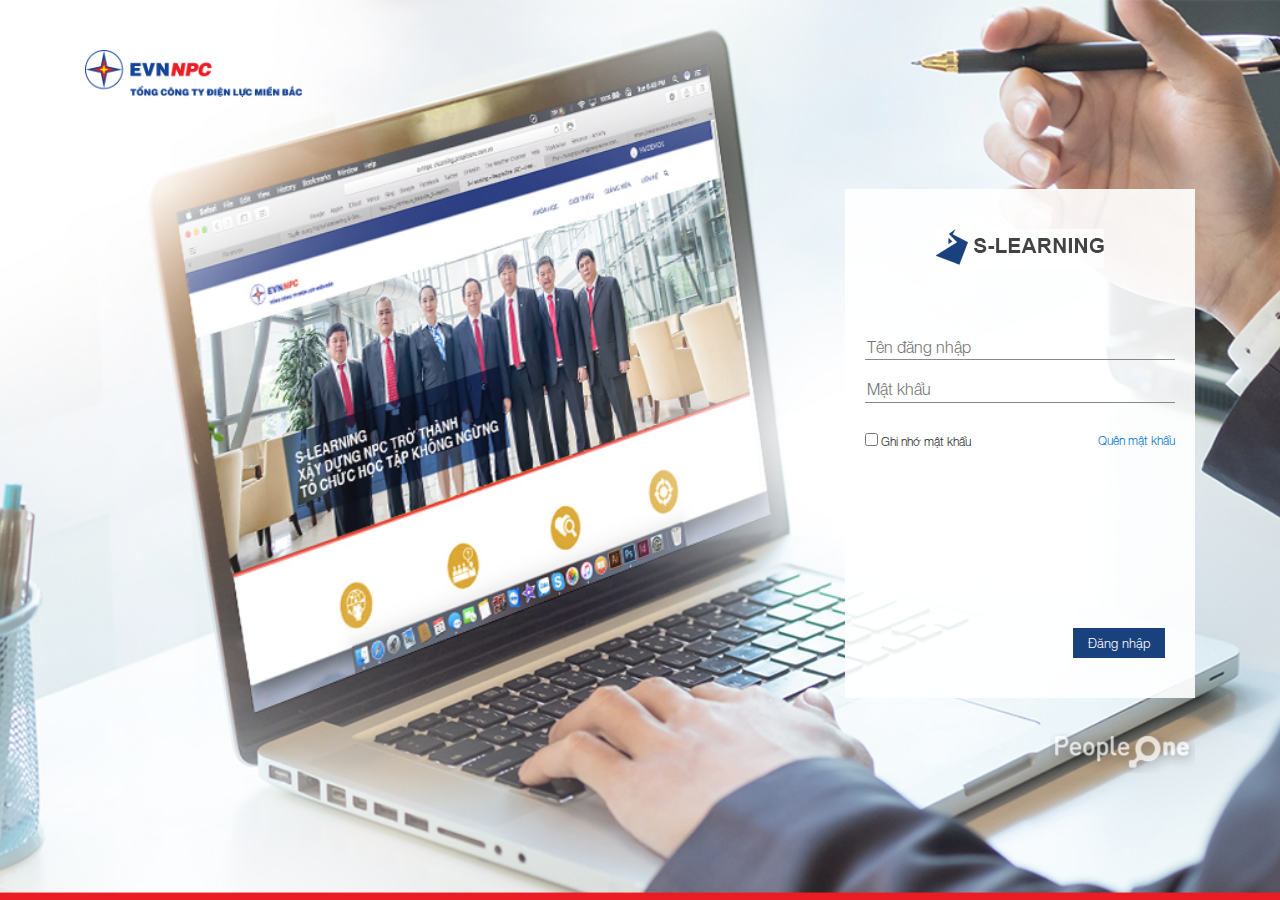
<file: login.html>
<!DOCTYPE html>
<html lang="en">
<head>
	<meta charset="UTF-8">
	<meta name="viewport" content="width=device-width, initial-scale=1, shrink-to-fit=no">
	<title>Đăng nhập</title>
	<!-- include bootstrap 4 stylesheet -->
	<link rel="stylesheet" href="css/bootstrap.min.css">
	<!-- include fonts helvetical Neue -->
	<link rel="stylesheet" href="css/helvetical.css">
	<!-- include website stylesheet -->
	<link rel="stylesheet" href="css/style.css">
</head>
<body>
	<div id="wrapper" class="d-flex flex-column login_page">
		<header id="header">
			<div class="container">
				<div class="row">
					<div class="col-md-12">
						<a id="logo" href="#">
							<img src="images/logo.png" alt="">
						</a>
					</div>
				</div>
			</div>
		</header>
		<!-- end #header -->
		<section id="content">
			<div class="container h-100">
				<div class="row h-100 justify-content-end align-items-center">
					<div class="col-md-4">
						<form action="" id="loginForm">
							<img src="images/logo_slearning.png" alt="" class="logo_slearning">
							<div class="form-row">
								<input type="text" id="userName" placeholder="Tên đăng nhập">
							</div>
							<div class="form-row">
								<input type="text" id="passWord" placeholder="Mật khẩu">
							</div>
							<div class="form-row d-flex action justify-content-between">
								<div class="remember_password">
									<label class="neo_check">
										<input type="checkbox">
										<span>Ghi nhớ mật khẩu</span>
									</label>
								</div>
								<a href="">Quên mật khẩu</a>
							</div>
							<button class="float-right login_button">Đăng nhập</button>
						</form>
						<a class="pone_logo" href="#"><img src="images/one.png" alt=""></a>
					</div>
				</div>
			</div>
		</section>
		<!-- end #content -->
	</div>
	<!-- include plugin jquery -->
	<script src="https://code.jquery.com/jquery-3.1.1.slim.min.js"></script>
	<!-- include bootstrap plugin -->
	<script scr="js/bootstrap.min.js"></script>
</body>
</html>
</file>
<file: css/helvetical.css>
@font-face {
	font-family: "HelveticaNeue";
	src: url(../fonts/OTF/HelveticaNeue.otf),
		 url(../fonts/TTF/helveticaneue.ttf);
	font-weight: normal;	
}

@font-face {
	font-family: "HelveticaNeue";
	src: url(../fonts/OTF/HelveticaNeue-Italic.otf),
		 url(../fonts/TTF/helveticaneueitalic.ttf);
	font-weight: normal;	
	font-style: italic;
}

@font-face {
	font-family: "HelveticaNeue";
	src: url(../fonts/OTF/HelveticaNeue-Light.otf),
		 url(../fonts/TTF/helveticaneuelight.ttf);
	font-weight: 300;	
}

@font-face {
	font-family: "HelveticaNeue";
	src: url(../fonts/OTF/HelveticaNeue-Medium.otf),
		 url(../fonts/TTF/helveticaneuemedium.ttf);
	font-weight: 500;	
}

@font-face {
	font-family: "HelveticaNeue";
	src: url(../fonts/OTF/HelveticaNeue-Bold.otf),
		 url(../fonts/TTF/helveticaNeuebold.ttf);
	font-weight: bold;	
}

::-webkit-input-placeholder {
	font-family: "HelveticaNeue";
	font-weight: 300;
	font-size: 16px;
}
::-moz-placeholder {
	font-family: "HelveticaNeue";
	font-weight: 300;
	font-size: 16px;
}
:-ms-input-placeholder {
	font-family: "HelveticaNeue";
	font-weight: 300;
	font-size: 16px;
}
:-moz-placeholder {
	font-family: "HelveticaNeue";
	font-weight: 300;
	font-size: 16px;
}
</file>
<file: css/style.css>
@charset "UTF-8";
.bootstrap-select .dropdown-toggle {
  background: white;
  border: 2px solid #dadada;
  border-radius: 0;
  height: 42px; }
  .bootstrap-select .dropdown-toggle:focus {
    outline: none !important;
    box-shadow: none; }
  .bootstrap-select .dropdown-toggle .filter-option {
    font-weight: 500;
    color: #626262;
    font-size: 15px;
    outline: none; }
.bootstrap-select .dropdown-menu li a {
  background: white;
  display: block;
  width: 100%;
  font-weight: 300; }
  .bootstrap-select .dropdown-menu li a .text {
    background: transparent;
    padding: 0 15px;
    height: auto;
    color: #626262; }
.bootstrap-select .dropdown-menu li.selected {
  outline: none;
  box-shadow: none; }
  .bootstrap-select .dropdown-menu li.selected a {
    background: #19417e; }
    .bootstrap-select .dropdown-menu li.selected a .text {
      color: white; }

#wrapper.login_page {
  width: 100vw;
  height: 100vh;
  background: url(../images/Login.jpg) no-repeat center center;
  background-size: cover; }
  #wrapper.login_page #header {
    padding-top: 40px;
    box-shadow: none; }
#wrapper #content {
  flex: 1; }
  #wrapper #content #loginForm {
    font-family: "HelveticaNeue";
    font-weight: 300;
    background: rgba(255, 255, 255, 0.9);
    padding: 20px;
    overflow: hidden; }
    #wrapper #content #loginForm .logo_slearning {
      margin: 20px auto 60px;
      display: block; }
    #wrapper #content #loginForm input[type="text"] {
      background: none;
      border: none;
      border-bottom: 1px solid #888;
      width: 100%;
      margin: 10px 0; }
    #wrapper #content #loginForm .action {
      margin: 20px 0;
      font-size: 12px; }
    #wrapper #content #loginForm .login_button {
      font-family: "HelveticaNeue";
      font-weight: 300;
      margin: 150px 10px 20px 0;
      background: #19417e;
      color: white;
      font-size: 13px;
      border: none;
      height: 30px;
      padding: 0 15px;
      line-height: 30px; }
  #wrapper #content .pone_logo {
    margin: 35px 0;
    float: right;
    display: inline-block; }

.home_page #header {
  margin-bottom: 0; }
.home_page #banner {
  border-bottom: 5px solid #e8433a; }
  .home_page #banner .item .text {
    position: absolute;
    bottom: 40px;
    left: 50%;
    margin-left: -555px;
    padding: 30px;
    background: rgba(3, 15, 44, 0.8);
    width: 40%;
    font-size: 22px; }
    .home_page #banner .item .text h5 {
      font-size: 26px;
      font-style: italic;
      font-weight: bold; }
  .home_page #banner .owl-dots {
    position: absolute;
    width: 100%;
    text-align: center;
    left: 0;
    bottom: -35px; }
    .home_page #banner .owl-dots .owl-dot {
      display: inline-block;
      width: 13px;
      height: 13px;
      background: #b5b5b5;
      border-radius: 50%;
      margin: 0 12px; }
      .home_page #banner .owl-dots .owl-dot.active {
        background: #19417e; }
.home_page #featured {
  padding: 95px 0; }
  .home_page #featured .column h3 {
    font-size: 16px;
    color: #bcbcbc;
    margin: 30px 0;
    text-transform: uppercase; }
    .home_page #featured .column h3 span {
      display: block;
      margin-bottom: 5px; }
  .home_page #featured .column:hover h3 {
    color: #19417e; }
.home_page #course {
  background: #ececec;
  box-shadow: inset 0px 5px 5px #dadada;
  padding: 30px 0 100px; }
  .home_page #course h2 {
    font-size: 20px;
    color: #19417e;
    font-weight: bold;
    padding: 20px 0; }
  .home_page #course .item {
    color: #333;
    text-decoration: none;
    background: white;
    border-bottom: 3px solid #eb1c23;
    display: block; }
    .home_page #course .item .text {
      padding: 15px; }
    .home_page #course .item .course_name {
      font-size: 12px;
      color: white;
      margin-bottom: 0;
      background: #19417e;
      padding: 10px 15px;
      text-transform: uppercase;
      border-top: 2px solid #eb1c23; }
    .home_page #course .item .des {
      color: #8c8c8c;
      font-size: 13px;
      margin: 0 0 15px 0; }
      .home_page #course .item .des span {
        font-weight: 300; }
    .home_page #course .item .teacher .thumb {
      height: 40px;
      width: 40px;
      border-radius: 50%;
      background: grey;
      display: inline-block;
      margin-right: 10px;
      vertical-align: middle; }
    .home_page #course .item .teacher .name {
      color: #f3a933;
      font-size: 12px; }
  .home_page #course .owl-prev {
    position: absolute;
    left: -50px;
    top: 50%;
    background: url(../images/prev.png);
    width: 12px;
    height: 35px;
    margin-top: -17px;
    text-indent: -9999px; }
  .home_page #course .owl-next {
    position: absolute;
    right: -50px;
    top: 50%;
    background: url(../images/next.png);
    width: 12px;
    height: 35px;
    margin-top: -17px;
    text-indent: -9999px; }

.teacher_template .main_content {
  padding: 70px 0 65px;
  background: #eeeeee; }
  .teacher_template .main_content .item_teacher {
    margin-bottom: 30px;
    box-shadow: 1px 1px 5px #dadada; }
    .teacher_template .main_content .item_teacher .avatar img {
      width: 100%; }
    .teacher_template .main_content .item_teacher .text {
      background: url(../images/bg_text.png) no-repeat right top;
      background-size: cover;
      color: white;
      padding: 10px 40px;
      border-bottom: 2px solid #eb1c23; }
      .teacher_template .main_content .item_teacher .text .teacher_name {
        font-size: 15px;
        font-weight: bold; }
      .teacher_template .main_content .item_teacher .text .label {
        font-size: 12px;
        margin-bottom: 5px; }
.teacher_template .teacher_information {
  padding: 20px 0;
  background: white; }
  .teacher_template .teacher_information .text {
    background: url(../images/bg_info_teacher.jpg) no-repeat left top;
    background-size: cover;
    height: 100%;
    padding: 25px;
    color: white; }
    .teacher_template .teacher_information .text .label {
      font-weight: 500;
      font-size: 16px; }
    .teacher_template .teacher_information .text .teacher_name {
      text-transform: uppercase;
      font-size: 20px;
      font-weight: bold;
      margin: 0; }
    .teacher_template .teacher_information .text .view_por {
      width: 120px;
      height: 38px;
      line-height: 38px;
      background: white;
      font-weight: bold;
      color: #c2c2c2;
      display: inline-block;
      text-align: center;
      text-decoration: none;
      font-size: 13px; }
      .teacher_template .teacher_information .text .view_por:hover {
        background: #19417e;
        color: white; }
  .teacher_template .teacher_information #form_fillter .key {
    background: white;
    border: 2px solid #dadada;
    border-radius: 0;
    width: 100%;
    padding: 0 10px;
    height: 42px; }
  .teacher_template .teacher_information .list_course .item {
    color: #333;
    text-decoration: none;
    background: white;
    border-bottom: 3px solid #eb1c23;
    display: block; }
    .teacher_template .teacher_information .list_course .item img {
      width: 100%; }
    .teacher_template .teacher_information .list_course .item .text {
      padding: 15px;
      background: white; }
    .teacher_template .teacher_information .list_course .item .course_name {
      font-size: 12px;
      color: white;
      margin-bottom: 0;
      background: #19417e;
      padding: 10px 15px;
      text-transform: uppercase;
      border-top: 2px solid #eb1c23; }
    .teacher_template .teacher_information .list_course .item .des {
      color: #8c8c8c;
      font-size: 13px;
      margin: 0 0 15px 0; }
      .teacher_template .teacher_information .list_course .item .des span {
        font-weight: 300; }
    .teacher_template .teacher_information .list_course .item .teacher .thumb {
      height: 40px;
      width: 40px;
      border-radius: 50%;
      background: grey;
      display: inline-block;
      margin-right: 10px;
      vertical-align: middle; }
    .teacher_template .teacher_information .list_course .item .teacher .name {
      color: #f3a933;
      font-size: 12px; }

.single_teacher .text {
  height: 100%;
  background: white;
  padding: 20px 50px 0; }
.single_teacher .label {
  margin-bottom: 5px;
  margin-top: 30px;
  font-size: 16px;
  font-weight: bold;
  color: #19417e; }
.single_teacher .teacher_name {
  text-transform: uppercase;
  font-size: 20px;
  color: #eb1c23;
  font-weight: bold; }
.single_teacher .value {
  color: #19417e; }
.single_teacher .all_activate {
  height: 100%;
  text-align: center;
  border-top: 1px solid #cecece;
  text-decoration: none;
  color: #a3a3a3;
  height: 64px; }
  .single_teacher .all_activate i {
    margin-right: 20px; }

.about_us .main_content {
  padding: 35px 0 50px;
  background: #eeeeee; }
.about_us .sidebar .nav-tabs {
  border: none; }
.about_us .sidebar .nav-item {
  margin: 0;
  display: block;
  width: 100%; }
  .about_us .sidebar .nav-item .nav-link {
    display: block;
    line-height: 48px;
    height: 48px;
    padding: 0 34px;
    font-size: 15px;
    color: #959595;
    text-transform: uppercase;
    border: none;
    border-radius: 0; }
    .about_us .sidebar .nav-item .nav-link.active {
      border: none;
      background: url(../images/bg_ab.png) no-repeat left top;
      background-size: cover;
      font-weight: bold;
      color: white; }
      .about_us .sidebar .nav-item .nav-link.active:hover {
        color: white; }
    .about_us .sidebar .nav-item .nav-link:hover {
      color: #eb1c23;
      border: none; }

.content .tab-content {
  padding-right: 40px;
  color: #8a8a8a;
  font-weight: 300;
  font-size: 13px; }

.video_template .main_content {
  padding: 70px 0 65px;
  background: #eeeeee; }
  .video_template .main_content .video iframe, .video_template .main_content .video video {
    display: block; }
  .video_template .main_content .description p {
    font-size: 12px;
    color: #6d6d6d; }
  .video_template .main_content .text .header {
    background: url(../images/bg_002.png) repeat right top;
    height: 162px; }
    .video_template .main_content .text .header .main-header {
      padding: 40px 60px 40px 30px;
      background: url(../images/bg_001.png) no-repeat right top;
      background-size: auto 100%; }
    .video_template .main_content .text .header .text img {
      margin: 0 auto;
      display: block; }
    .video_template .main_content .text .header .text p {
      margin: 0;
      color: #878787;
      font-size: 12px; }
    .video_template .main_content .text .header .text .name {
      color: #19417e;
      font-size: 15px;
      margin: 10px 0 5px; }
    .video_template .main_content .text .header .avatar {
      width: 80px;
      height: 80px;
      background: grey;
      border-radius: 7px;
      margin-right: 20px; }
  .video_template .main_content .text .description {
    overflow-y: auto; }
    .video_template .main_content .text .description .main_text {
      padding: 20px 30px;
      overflow-y: auto;
      position: absolute;
      top: 162px;
      padding: 20px 30px;
      height: calc(100% - 162px); }

.search_course #content .main-content {
  padding: 70px 0 95px;
  background: #eeeeee;
  box-shadow: inset 0 5px 5px #dadada; }
.search_course .block_sidebar .title {
  text-align: center;
  color: white;
  background: #19417e;
  height: 45px;
  line-height: 45px;
  font-size: 13px;
  text-transform: uppercase;
  font-weight: bold;
  margin: 0; }
.search_course .block_sidebar .fillter_list {
  background: white;
  padding: 10px 20px; }
.search_course .block_sidebar label.neo_select {
  display: block;
  padding: 10px 0;
  margin: 0; }
.search_course .fillter_course {
  padding: 10px 0 20px; }
  .search_course .fillter_course .nav-tabs {
    border: none;
    margin-bottom: 20px; }
    .search_course .fillter_course .nav-tabs .nav-link {
      display: block;
      width: 100%;
      text-transform: uppercase;
      color: white;
      text-align: center;
      padding: 0;
      background: transparent;
      background: #d8d8d8;
      height: 45px;
      line-height: 45px;
      border-radius: 0;
      border: none; }
      .search_course .fillter_course .nav-tabs .nav-link.active {
        background: #19417e; }
  .search_course .fillter_course .tab-content input, .search_course .fillter_course .tab-content .bootstrap-select > .dropdown-toggle {
    width: 100%;
    height: 45px;
    border: 1px solid #dadada;
    padding: 0 30px;
    font-size: 15px;
    color: #c2c2c2;
    outline: none;
    box-shadow: none; }
  .search_course .fillter_course .tab-content .bootstrap-select > .dropdown-toggle {
    border-left: none;
    color: #19417e;
    font-weight: bold;
    font-size: 16px;
    background: white;
    border-radius: 0; }
    .search_course .fillter_course .tab-content .bootstrap-select > .dropdown-toggle:after {
      content: "";
      border: none;
      position: absolute;
      font-size: 24px !important;
      right: 35px;
      top: 50%;
      margin-top: -8px; }
    .search_course .fillter_course .tab-content .bootstrap-select > .dropdown-toggle .bs-caret {
      display: none; }
    .search_course .fillter_course .tab-content .bootstrap-select > .dropdown-toggle:focus {
      box-shadow: none;
      outline: none !important; }
  .search_course .fillter_course .tab-content .bootstrap-select .dropdown-menu a {
    color: #c2c2c2;
    display: block;
    font-weight: 300;
    padding: 5px 20px; }
  .search_course .fillter_course .tab-content .bootstrap-select .dropdown-menu .selected, .search_course .fillter_course .tab-content .bootstrap-select .dropdown-menu li:hover {
    background: #19417e;
    outline: none; }
    .search_course .fillter_course .tab-content .bootstrap-select .dropdown-menu .selected a, .search_course .fillter_course .tab-content .bootstrap-select .dropdown-menu li:hover a {
      color: white;
      outline: none; }
  .search_course .fillter_course .tab-content .search_ {
    position: relative; }
    .search_course .fillter_course .tab-content .search_ input {
      padding-right: 60px; }
    .search_course .fillter_course .tab-content .search_ i {
      width: 60px;
      height: 45px;
      position: absolute;
      top: 0;
      right: 0;
      text-align: center;
      line-height: 45px;
      font-size: 20px; }
.search_course .main-content .content .key {
  font-weight: bold;
  font-size: 33px; }
.search_course .main-content .content .count {
  font-style: italic;
  font-size: 15px;
  color: #b1b1b1;
  margin-bottom: 20px;
  display: block; }
.search_course .list_course .course_item {
  margin-bottom: 30px; }
  .search_course .list_course .course_item .thumb {
    position: relative; }
    .search_course .list_course .course_item .thumb img {
      width: 100%; }
    .search_course .list_course .course_item .thumb .category {
      width: 100%;
      border-top: 2px solid #eb1c23;
      background: #19417e;
      color: white;
      text-transform: uppercase;
      font-size: 12px;
      font-weight: bold;
      position: absolute;
      padding: 10px 15px; }
  .search_course .list_course .course_item .text {
    background: white;
    border-bottom: 2px solid #eb1c23; }
    .search_course .list_course .course_item .text .course_name {
      margin-top: 20px; }
      .search_course .list_course .course_item .text .course_name a {
        font-size: 20px;
        text-decoration: none;
        text-transform: uppercase;
        color: #19417e; }
    .search_course .list_course .course_item .text .meta_ {
      height: 57px;
      border-top: 1px solid #e8e8e8; }
      .search_course .list_course .course_item .text .meta_ .teacher span {
        font-size: 13px;
        color: #19417e; }
      .search_course .list_course .course_item .text .meta_ .teacher .thumb {
        width: 40px;
        height: 40px;
        border-radius: 50%;
        background: #dadada;
        display: inline-block;
        margin-right: 10px;
        vertical-align: middle; }
        .search_course .list_course .course_item .text .meta_ .teacher .thumb img {
          width: 100%;
          height: auto; }
      .search_course .list_course .course_item .text .meta_ .status {
        font-style: italic;
        font-size: 13px; }
        .search_course .list_course .course_item .text .meta_ .status.color-default {
          font-weight: bold;
          font-style: normal; }

.lesson_template #header {
  margin-bottom: 0; }
.lesson_template .main_content {
  padding: 40px 0 65px;
  background: #eeeeee; }
.lesson_template .sidebar-right .title {
  background: #19417e;
  font-weight: bold;
  font-size: 13px;
  color: white;
  text-transform: uppercase;
  line-height: 45px;
  height: 45px;
  text-align: center;
  margin: 0;
  font-weight: 500; }
.lesson_template .sidebar-right .content {
  padding: 20px 30px; }
.lesson_template .sidebar-left .header {
  position: relative; }
  .lesson_template .sidebar-left .header .title {
    color: white;
    border-top: 2px solid #eb1c23;
    text-transform: uppercase;
    font-size: 15px;
    margin: 0;
    background: #19417e;
    line-height: 40px;
    height: 42px;
    padding: 0 15px;
    font-weight: 500;
    margin: 0;
    position: absolute;
    top: 0;
    left: 0;
    width: 100%; }
  .lesson_template .sidebar-left .header img {
    width: 100%; }
.lesson_template .sidebar-left .content {
  padding: 15px; }
  .lesson_template .sidebar-left .content .title {
    color: #19417e;
    font-size: 16px;
    text-transform: uppercase;
    font-weight: 500;
    position: relative; }
    .lesson_template .sidebar-left .content .title span {
      background: white;
      display: inline-block;
      position: relative;
      z-index: 10;
      padding: 0 5px 0 0; }
    .lesson_template .sidebar-left .content .title:after {
      content: "";
      display: inline-block;
      height: 1px;
      background: #e7e7e7;
      position: absolute;
      width: 100%;
      left: 0;
      bottom: 5px; }
  .lesson_template .sidebar-left .content .sub_tt {
    color: #19417e;
    font-size: 20px;
    font-weight: bold; }
.lesson_template .content .breadcrumb {
  font-size: 11px;
  background: white;
  margin: 0;
  padding: 15px; }
  .lesson_template .content .breadcrumb a {
    color: #febd33;
    text-transform: uppercase; }
    .lesson_template .content .breadcrumb a:after {
      content: "/";
      display: inline-block;
      margin: 0 5px; }
  .lesson_template .content .breadcrumb span {
    display: block;
    color: #19417e;
    text-transform: uppercase; }
.lesson_template .content .main {
  padding: 15px; }
  .lesson_template .content .main .title {
    font-weight: bold;
    color: #19417e;
    font-size: 25px; }
  .lesson_template .content .main .list_lesson {
    margin: 0 -10px; }
    .lesson_template .content .main .list_lesson .item_lesson {
      padding: 7px 0; }
      .lesson_template .content .main .list_lesson .item_lesson .icon {
        color: #19417e;
        font-size: 10px;
        width: 20px;
        text-align: center; }
        .lesson_template .content .main .list_lesson .item_lesson .icon .fa-pencil-square-o {
          font-size: 14px;
          vertical-align: -3px; }
      .lesson_template .content .main .list_lesson .item_lesson .time {
        padding: 0 20px;
        color: #7c7c7c;
        font-size: 13px; }
      .lesson_template .content .main .list_lesson .item_lesson .title {
        font-size: 13px;
        color: #7c7c7c;
        font-weight: normal; }

.clearfix::after {
  display: block;
  content: "";
  clear: both; }

.fontawesome, .search_course .fillter_course .tab-content .bootstrap-select > .dropdown-toggle:after, .neo_select input[type="checkbox"]:checked ~ .input_check:after {
  display: inline-block;
  font-family: FontAwesome;
  font-size: 11px;
  line-height: 14px;
  text-rendering: auto;
  -webkit-font-smoothing: antialiased;
  -moz-osx-font-smoothing: grayscale; }

.transit, .home_page #featured .column h3, .teacher_template .teacher_information .text .view_por, .neo_select .input_check, #searchForm {
  transition: all linear 0.3s;
  -webkit-transition: all linear 0.3s;
  -moz-transition: all linear 0.3s; }

.color-default {
  color: #19417e; }

.color-white {
  color: white; }

.color-plum {
  color: #eb1c23; }

.color-red {
  color: #ff0000; }

.bg-white {
  background: white; }

.neo_btn {
  background: #19417e;
  font-size: 13px;
  color: white;
  height: 38px;
  line-height: 38px;
  display: inline-block;
  width: 140px;
  text-align: center;
  font-weight: bold;
  margin-top: 15px; }

.neo_select .input_check {
  width: 14px;
  height: 14px;
  display: inline-block;
  background: #c2c2c2;
  border-radius: 3px;
  margin-right: 5px;
  vertical-align: -3px;
  text-align: center;
  position: relative; }
.neo_select span {
  font-size: 12px;
  color: #19417e; }
.neo_select input[type="checkbox"] {
  opacity: 0;
  position: absolute; }
  .neo_select input[type="checkbox"]:checked ~ .input_check {
    background: #19417e;
    vertical-align: -3px; }
    .neo_select input[type="checkbox"]:checked ~ .input_check:after {
      content: "";
      color: white;
      position: absolute;
      left: 2px;
      top: 1px; }

.bdbt_default_1 {
  border-bottom: 2px solid #eb1c23; }

.bdbt_large_default_1 {
  border-bottom: 4px solid #eb1c23; }

body {
  font-family: "lato";
  font-size: 14px;
  font-weight: normal;
  line-height: 1.4; }

.open > .dropdown-menu {
  display: block; }

#header {
  box-shadow: 0px 1px 5px #dadada; }

.header_top {
  background: #19417e;
  height: 34px; }
  .header_top a {
    text-decoration: none;
    outline: none;
    font-weight: bold;
    font-size: 11px; }
  .header_top .user_settings {
    text-decoration: none;
    outline: none;
    box-shadow: none;
    padding-right: 0;
    font-size: 11px;
    text-transform: uppercase;
    font-weight: bold;
    cursor: pointer; }
    .header_top .user_settings i {
      font-size: 18px;
      vertical-align: -2px;
      margin-right: 5px; }
  .header_top .dropdown-menu {
    padding: 0;
    color: white;
    width: 220px;
    top: 35px; }
    .header_top .dropdown-menu a {
      font-weight: normal; }
    .header_top .dropdown-menu .header {
      background: #19417e;
      padding: 20px 15px;
      border-bottom: 2px solid #eb1c23; }
      .header_top .dropdown-menu .header::after {
        content: "";
        position: absolute;
        border-bottom: 5px solid #19417e;
        border-right: 5px solid transparent;
        border-left: 5px solid transparent;
        top: -5px;
        right: 20px; }
      .header_top .dropdown-menu .header .avatar {
        width: 60px;
        height: 60px;
        background: white;
        border-radius: 50%;
        margin-right: 20px; }
      .header_top .dropdown-menu .header .text p, .header_top .dropdown-menu .header .text a {
        color: white;
        font-size: 11px;
        margin-bottom: 5px;
        display: block; }
    .header_top .dropdown-menu .user_menu {
      padding: 10px;
      margin: 0;
      position: relative; }
      .header_top .dropdown-menu .user_menu li a {
        font-size: 13px;
        color: #174b97;
        display: block;
        padding: 5px 0;
        text-align: center;
        border-bottom: 1px solid #b3b3b3; }
      .header_top .dropdown-menu .user_menu li:last-child a {
        border-bottom: none; }
        .header_top .dropdown-menu .user_menu li:last-child a .value {
          background: #eb1c23;
          color: white;
          padding: 0 5px;
          border-radius: 15px;
          font-size: 11px;
          height: 20px;
          display: inline-block;
          line-height: 20px;
          margin-left: 5px;
          min-width: 20px; }
      .header_top .dropdown-menu .user_menu li:hover a {
        color: #eb1c23; }

#logo img {
  height: 47px;
  margin-top: 10px; }

#mainMenu {
  position: relative; }
  #mainMenu a {
    color: #19417e;
    padding: 0 20px;
    line-height: 70px;
    font-size: 13px;
    border-bottom: 2px solid transparent; }
  #mainMenu li.active a {
    border-bottom: 2px solid #19417e; }
  #mainMenu .toggle_search {
    box-shadow: none;
    outline: none;
    cursor: pointer; }

#searchForm {
  width: 560px;
  position: absolute;
  right: 0;
  top: 0;
  z-index: 999;
  visibility: hidden;
  opacity: 0; }
  #searchForm.show {
    top: 100%;
    opacity: 1;
    visibility: visible; }
  #searchForm input {
    width: calc(100% - 80px);
    background: white;
    padding: 0 20px;
    float: left;
    height: 49px;
    margin: 0;
    border: none;
    box-shadow: inset 10px 10px 40px #efefef;
    outline: none; }
  #searchForm button {
    text-align: center;
    width: 80px;
    height: 49px;
    border: none;
    color: white;
    font-size: 16px;
    background: #19417e; }

#slider .carousel-item > a {
  display: block;
  width: 100%; }
  #slider .carousel-item > a img {
    width: 100%; }

.page_title {
  background: #19417e;
  font-weight: bold;
  font-size: 20px;
  color: white;
  margin: 0;
  padding: 30px 0;
  text-transform: uppercase; }

#footer {
  background: transparent url("../images/bg_footer.png") left top repeat;
  padding: 50px 0;
  text-align: center; }
  #footer .footer_menu {
    margin: 30px auto;
    padding: 0;
    display: block;
    text-align: center; }
    #footer .footer_menu li {
      list-style: none;
      display: inline-block; }
      #footer .footer_menu li a {
        color: white;
        text-transform: uppercase;
        font-size: 15px;
        padding: 5px 15px;
        text-decoration: none; }

/*# sourceMappingURL=style.css.map */
</file>
